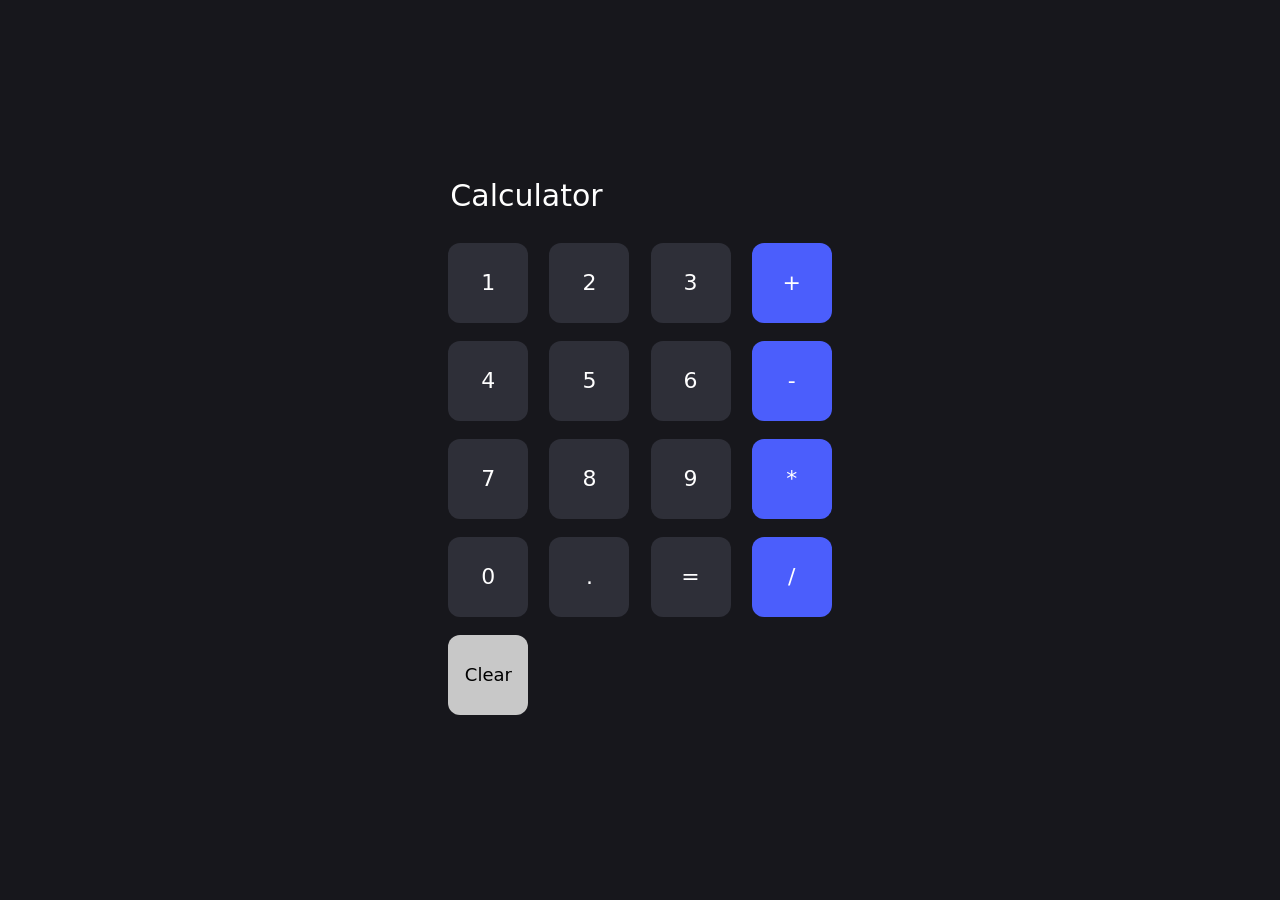
<file: index.html>
<!DOCTYPE html>
<html lang="en">
<head>
  <title>Document</title>
  <link rel="stylesheet" href="calculatorstyle.css">
</head>
<body>
  <div class="main-box" > 
    <div class="container">
      <div class="heading" >Calculator</div>
      <div>
      <button class="number" onclick="
        calculation += '1';
        console.log(calculation);
        " >1</button>
      <button class="number" onclick="
        calculation += '2';
        console.log(calculation);
        ">2</button>
      <button class="number" onclick="
        calculation += '3';
        console.log(calculation);
        ">3</button>
      <button class="special-character" onclick="
        calculation += ' + ';
        console.log(calculation);
        ">+</button>
      </div>
    <div>
      <button class="number" onclick="
        calculation += '4';
        console.log(calculation);
        " >4</button>
      <button class="number" onclick="
        calculation += '5';
        console.log(calculation);
        ">5</button>
      <button class="number" onclick="
        calculation += '6';
        console.log(calculation);
        ">6</button>
      <button class="special-character" onclick="
        calculation += ' - ';
        console.log(calculation);
        ">-</button>
    </div>

    <div>
      <button class="number" onclick="
        calculation += '7';
        console.log(calculation);
        ">7</button>
      <button class="number" onclick="
        calculation += '8';
        console.log(calculation);
        ">8</button>
      <button class="number" onclick="
        calculation += '9';
        console.log(calculation);
        " >9</button>
      <button class="special-character" onclick="
        calculation += ' * ';
        console.log(calculation);
        ">*</button>
    </div>
    <div>
      <button class="number" onclick="
        calculation += '0';
        console.log(calculation);
        ">0</button>
      <button class="number" onclick="
        calculation += '.';
        console.log(calculation);
        ">.</button>
      <button class="number" onclick="
        calculation = eval(calculation);
        console.log(calculation);
        ">=</button>
      <button class="special-character" onclick="
        calculation += '/';
        console.log(calculation);
        ">/</button>
    </div>

    <div>
      <button class="clear" onclick="
        calculation = '';
        console.log(`Cleared`);
        ">Clear</button>
    </div>
  </div>
  </div>

 <!-- Script -->
  <script>
    calculation = '';
  </script>
  
  
</body>
</html>
</file>
<file: calculatorstyle.css>
body{
  margin: 0px;
  background-color: #17171C;
  font-family: system-ui, -apple-system, BlinkMacSystemFont, 'Segoe UI', Roboto, Oxygen, Ubuntu, Cantarell, 'Open Sans', 'Helvetica Neue', sans-serif;
}

.main-box{
  display: flex;
  height: 100vh;
  align-items: center;
  justify-content: center;
}

.heading{
  color: white;
  font-size: 30px;
  margin-bottom: 20px;
  margin-left: 10px;

}

button{
  height: 80px;
  width: 80px;
  border-radius: 12px;
  border: none;
  margin: 10px 8px 8px 8px;
  font-family: system-ui, -apple-system, BlinkMacSystemFont, 'Segoe UI', Roboto, Oxygen, Ubuntu, Cantarell, 'Open Sans', 'Helvetica Neue', sans-serif;
  font-weight: 500;
  font-size: 22px;

}

.number{
  background-color: #2E2F38;
  color: white;

  
}

.special-character{
  background-color: #4B5EFC;
  color: white;

}

.clear{
  background-color: rgb(200, 200, 200);
  font-size: 18px;

  

  

}
</file>
